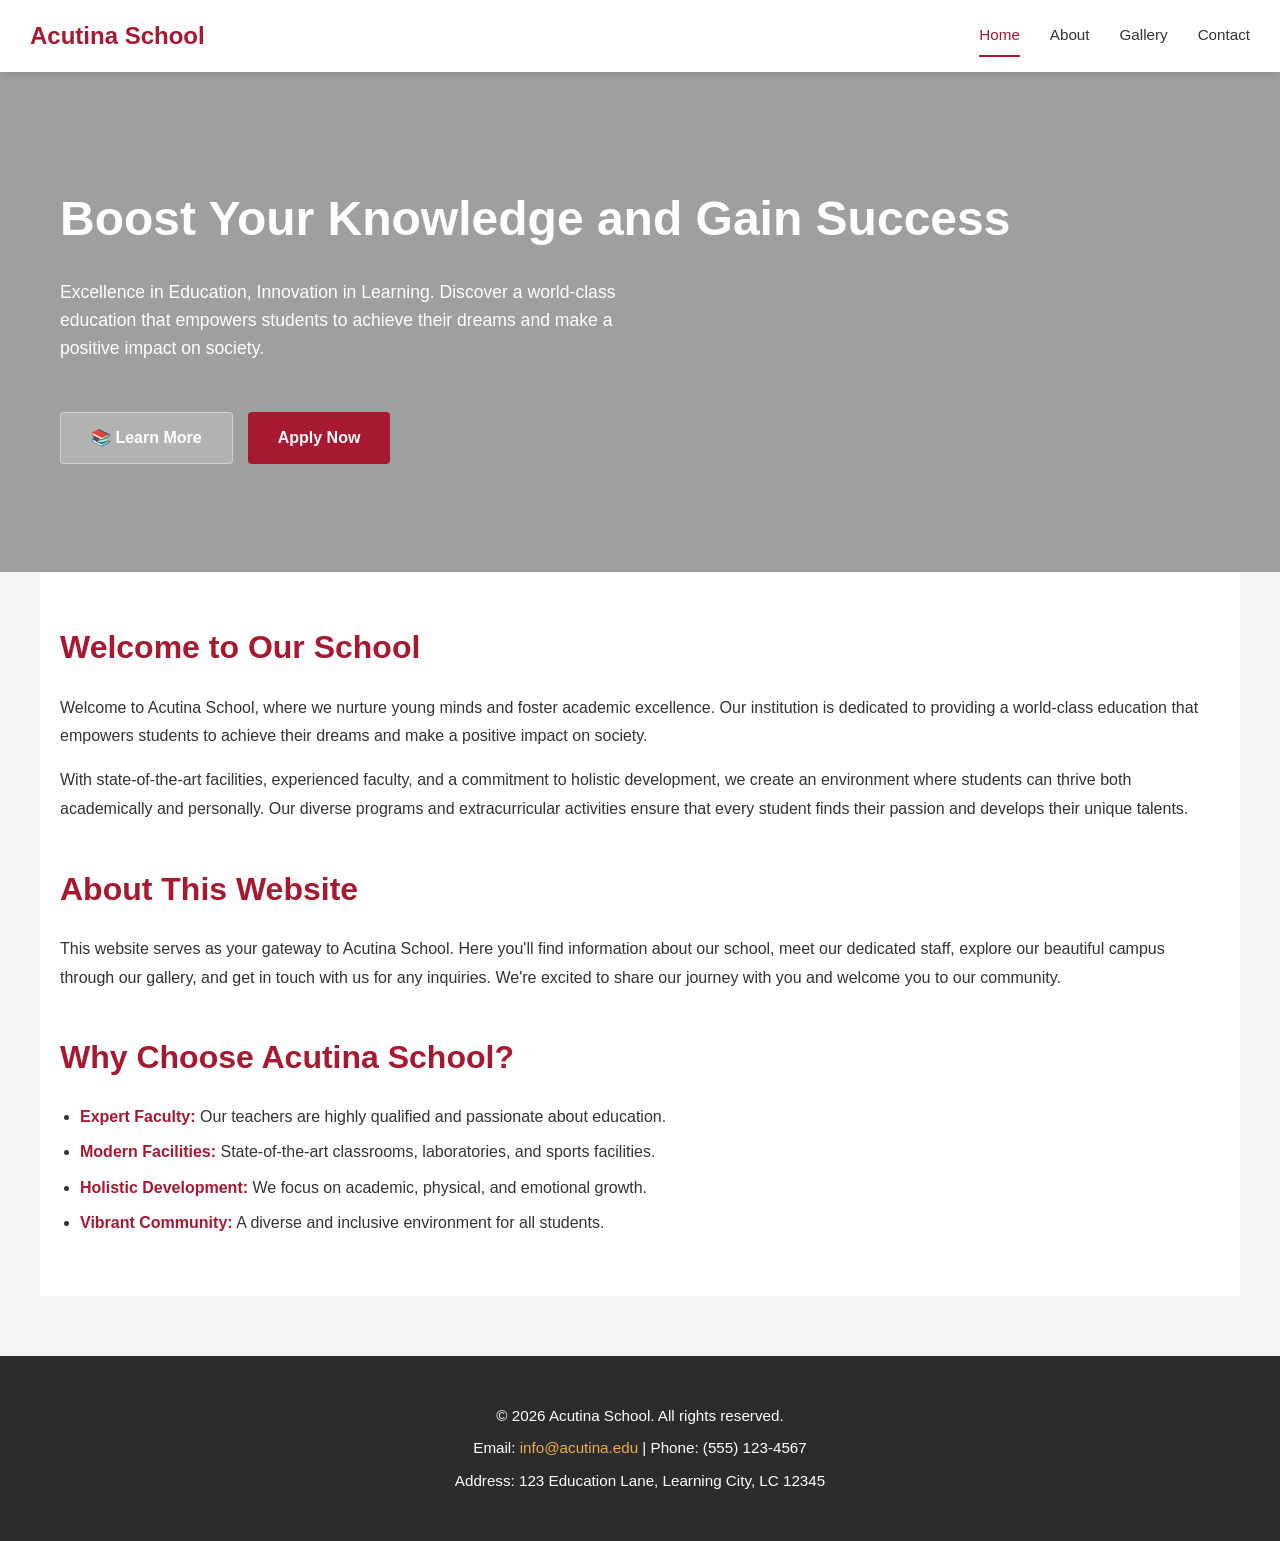
<file: index.html>
<!DOCTYPE html>
<html lang="en">
<head>
    <meta charset="UTF-8">
    <meta name="viewport" content="width=device-width, initial-scale=1.0">
    <title>Home - Acutina School</title>
    <link rel="stylesheet" href="style.css">
</head>
<body>
    <header>
        <div class="logo">Acutina School</div>
        <nav>
            <ul>
                <li><a href="index.html" class="active">Home</a></li>
                <li><a href="about.html">About</a></li>
                <li><a href="gallery.html">Gallery</a></li>
                <li><a href="contact.html">Contact</a></li>
            </ul>
        </nav>
    </header>

    <div class="page-header home-hero">
        <h1>Boost Your Knowledge and Gain Success</h1>
        <p class="tagline">Excellence in Education, Innovation in Learning. Discover a world-class education that empowers students to achieve their dreams and make a positive impact on society.</p>
        <div class="hero-buttons">
            <a href="#welcome" class="btn btn-secondary">📚 Learn More</a>
            <a href="contact.html" class="btn btn-primary">Apply Now</a>
        </div>
    </div>

    <main>
        <section id="welcome">
            <h2>Welcome to Our School</h2>
            <p>Welcome to Acutina School, where we nurture young minds and foster academic excellence. Our institution is dedicated to providing a world-class education that empowers students to achieve their dreams and make a positive impact on society.</p>
            
            <p>With state-of-the-art facilities, experienced faculty, and a commitment to holistic development, we create an environment where students can thrive both academically and personally. Our diverse programs and extracurricular activities ensure that every student finds their passion and develops their unique talents.</p>
        </section>

        <section>
            <h2>About This Website</h2>
            <p>This website serves as your gateway to Acutina School. Here you'll find information about our school, meet our dedicated staff, explore our beautiful campus through our gallery, and get in touch with us for any inquiries. We're excited to share our journey with you and welcome you to our community.</p>
        </section>

        <section>
            <h2>Why Choose Acutina School?</h2>
            <ul style="margin-left: 20px; margin-bottom: 15px;">
                <li style="margin-bottom: 10px;"><strong>Expert Faculty:</strong> Our teachers are highly qualified and passionate about education.</li>
                <li style="margin-bottom: 10px;"><strong>Modern Facilities:</strong> State-of-the-art classrooms, laboratories, and sports facilities.</li>
                <li style="margin-bottom: 10px;"><strong>Holistic Development:</strong> We focus on academic, physical, and emotional growth.</li>
                <li style="margin-bottom: 10px;"><strong>Vibrant Community:</strong> A diverse and inclusive environment for all students.</li>
            </ul>
        </section>
    </main>
    <footer>
        <div class="footer-content">
            <p>&copy; 2026 Acutina School. All rights reserved.</p>
            <p>Email: <a href="mailto:info@acutina.edu">info@acutina.edu</a> | Phone: (555) 123-4567</p>
            <p>Address: 123 Education Lane, Learning City, LC 12345</p>
        </div>
    </footer>
</body>
</html>
</file>
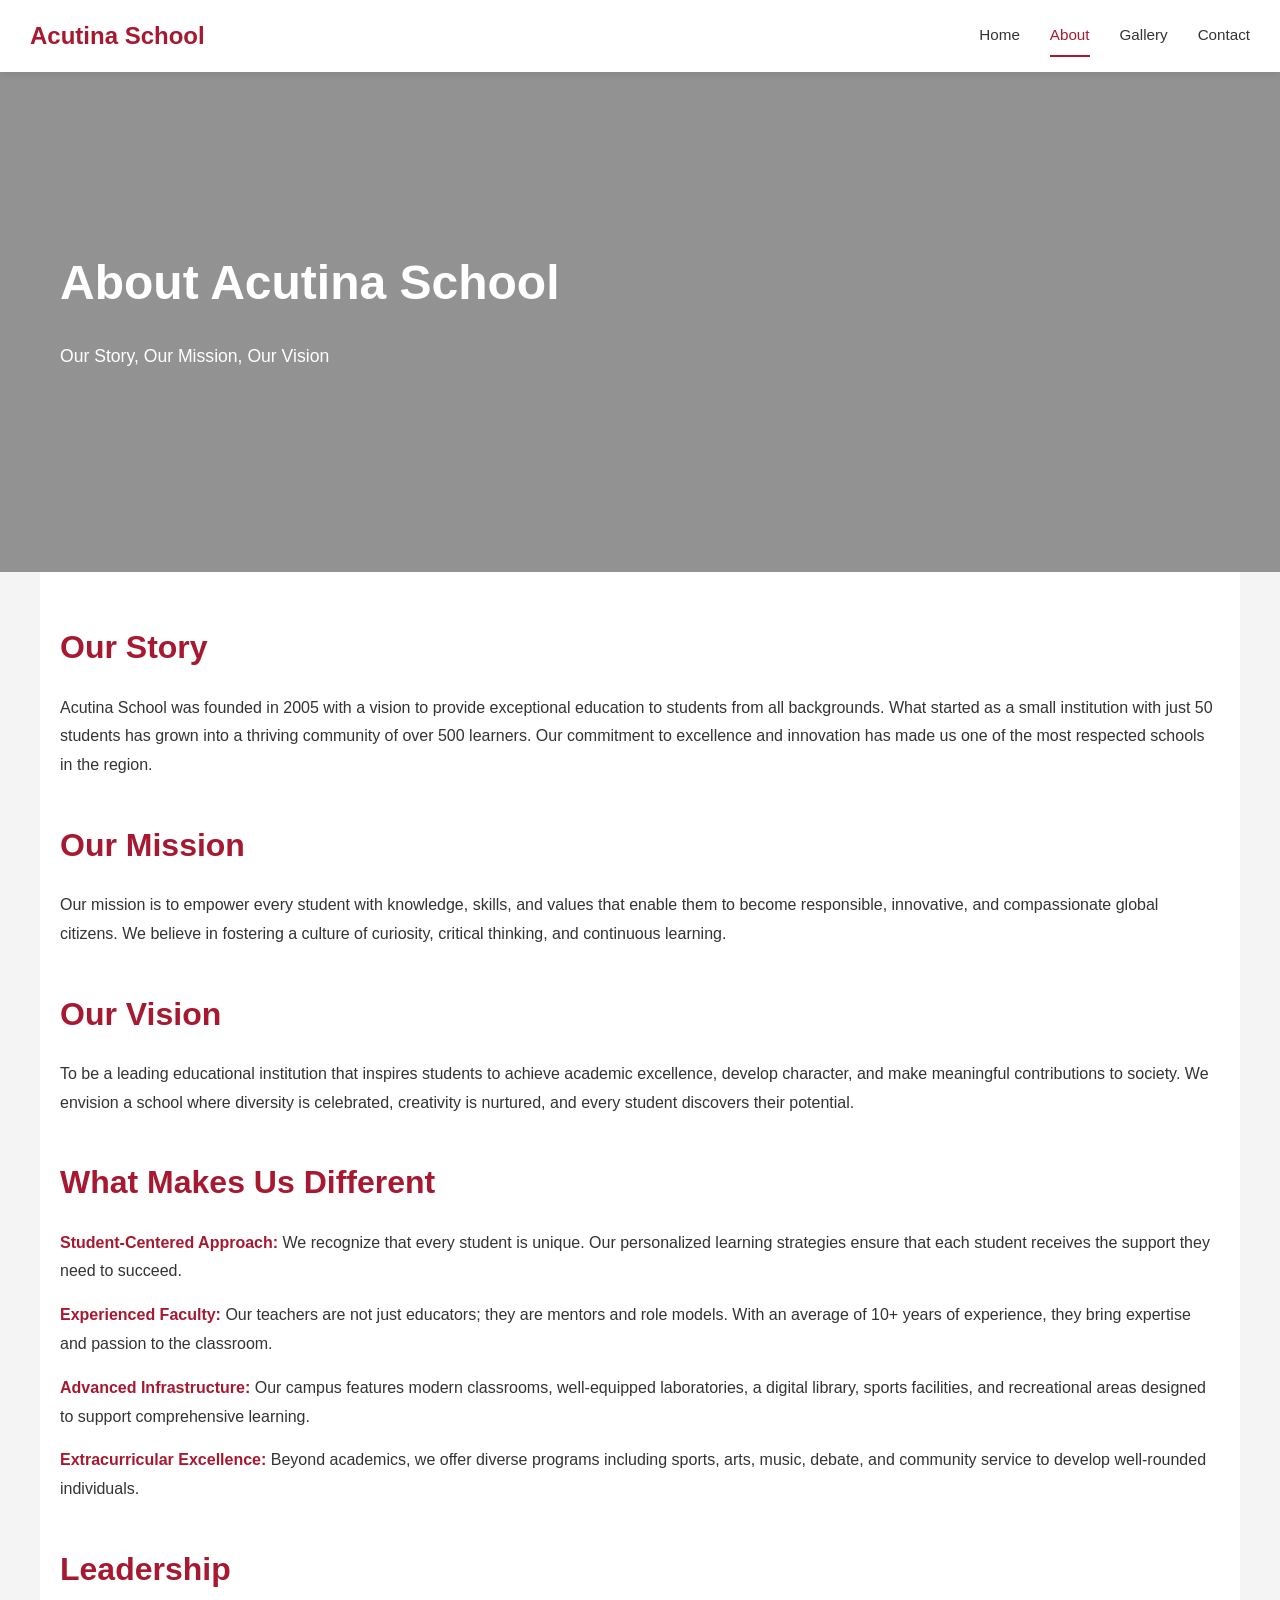
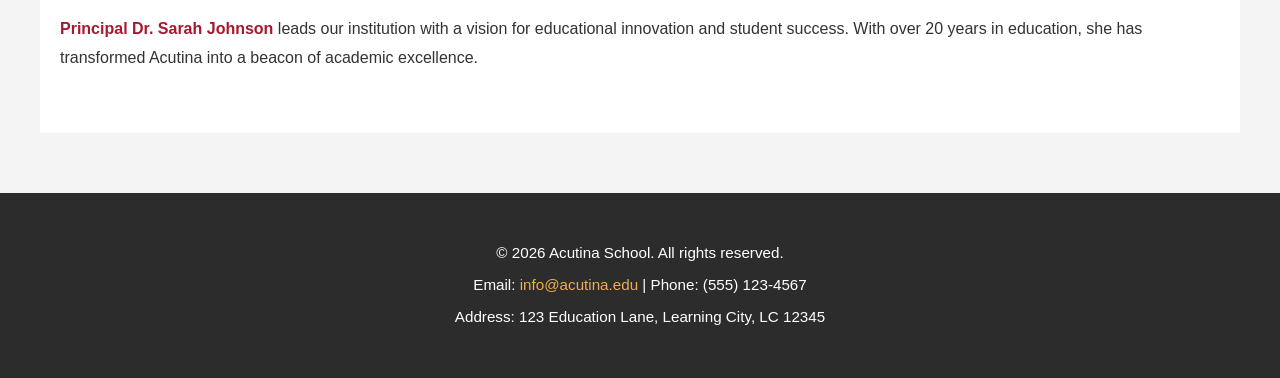
<file: about.html>
<!DOCTYPE html>
<html lang="en">
<head>
    <meta charset="UTF-8">
    <meta name="viewport" content="width=device-width, initial-scale=1.0">
    <title>About - Acutina School</title>
    <link rel="stylesheet" href="style.css">
</head>
<body>
    <header>
        <div class="logo">Acutina School</div>
        <nav>
            <ul>
                <li><a href="index.html">Home</a></li>
                <li><a href="about.html" class="active">About</a></li>
                <li><a href="gallery.html">Gallery</a></li>
                <li><a href="contact.html">Contact</a></li>
            </ul>
        </nav>
    </header>

    <div class="page-header about-hero">
        <h1>About Acutina School</h1>
        <p class="tagline">Our Story, Our Mission, Our Vision</p>
    </div>

    <main>
        <section>
            <h2>Our Story</h2>
            <p>Acutina School was founded in 2005 with a vision to provide exceptional education to students from all backgrounds. What started as a small institution with just 50 students has grown into a thriving community of over 500 learners. Our commitment to excellence and innovation has made us one of the most respected schools in the region.</p>
        </section>

        <section>
            <h2>Our Mission</h2>
            <p>Our mission is to empower every student with knowledge, skills, and values that enable them to become responsible, innovative, and compassionate global citizens. We believe in fostering a culture of curiosity, critical thinking, and continuous learning.</p>
        </section>

        <section>
            <h2>Our Vision</h2>
            <p>To be a leading educational institution that inspires students to achieve academic excellence, develop character, and make meaningful contributions to society. We envision a school where diversity is celebrated, creativity is nurtured, and every student discovers their potential.</p>
        </section>

        <section>
            <h2>What Makes Us Different</h2>
            <p><strong>Student-Centered Approach:</strong> We recognize that every student is unique. Our personalized learning strategies ensure that each student receives the support they need to succeed.</p>
            
            <p><strong>Experienced Faculty:</strong> Our teachers are not just educators; they are mentors and role models. With an average of 10+ years of experience, they bring expertise and passion to the classroom.</p>
            
            <p><strong>Advanced Infrastructure:</strong> Our campus features modern classrooms, well-equipped laboratories, a digital library, sports facilities, and recreational areas designed to support comprehensive learning.</p>
            
            <p><strong>Extracurricular Excellence:</strong> Beyond academics, we offer diverse programs including sports, arts, music, debate, and community service to develop well-rounded individuals.</p>
        </section>

        <section>
            <h2>Leadership</h2>
            <p><strong>Principal Dr. Sarah Johnson</strong> leads our institution with a vision for educational innovation and student success. With over 20 years in education, she has transformed Acutina into a beacon of academic excellence.</p>
        </section>
    </main>

    <footer>
        <div class="footer-content">
            <p>&copy; 2026 Acutina School. All rights reserved.</p>
            <p>Email: <a href="mailto:info@acutina.edu">info@acutina.edu</a> | Phone: (555) 123-4567</p>
            <p>Address: 123 Education Lane, Learning City, LC 12345</p>
        </div>
    </footer>
</body>
</html>
</file>
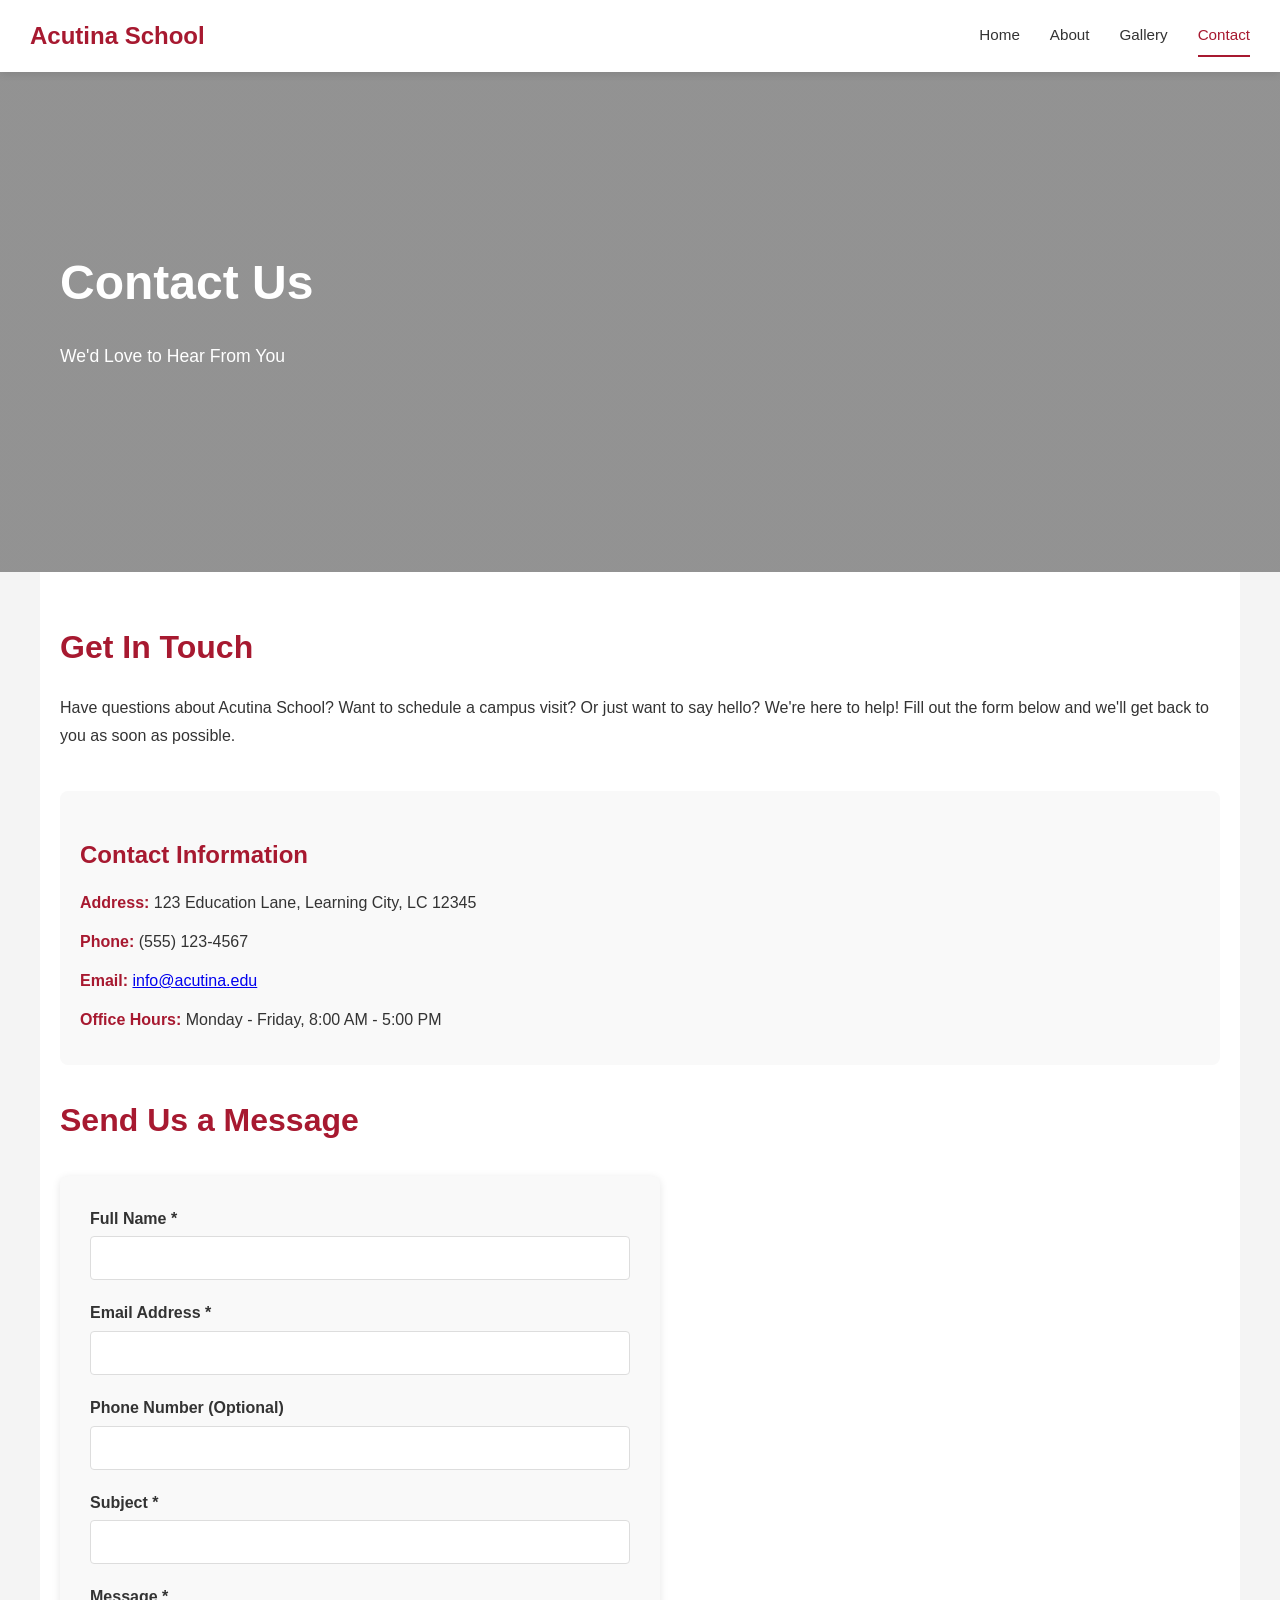
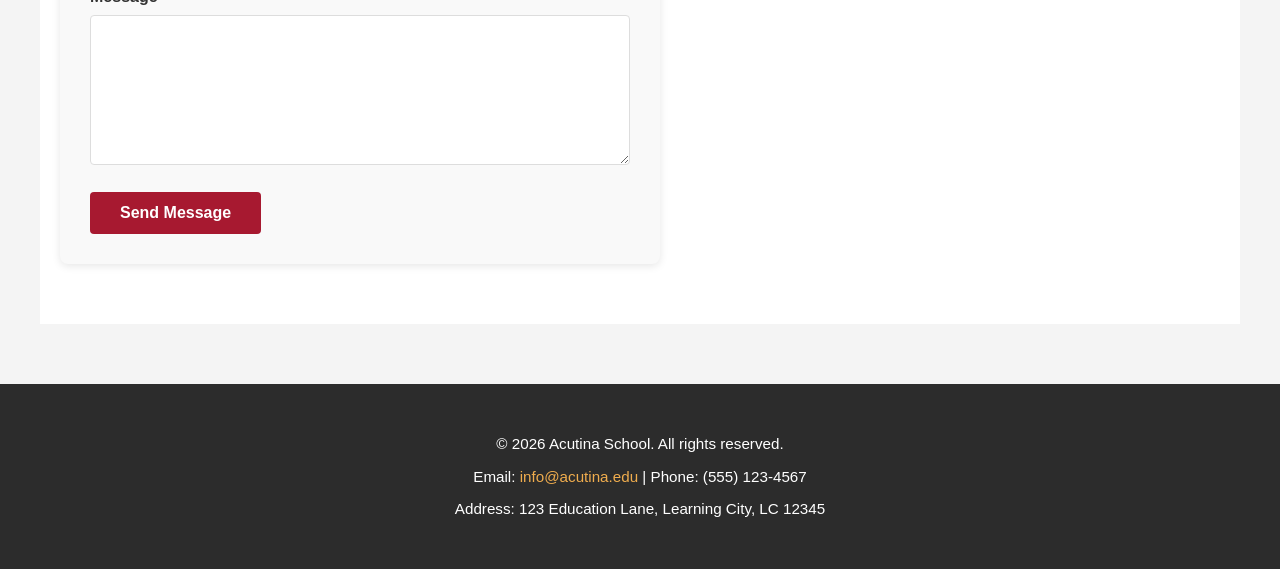
<file: contact.html>
<!DOCTYPE html>
<html lang="en">
<head>
    <meta charset="UTF-8">
    <meta name="viewport" content="width=device-width, initial-scale=1.0">
    <title>Contact - Acutina School</title>
    <link rel="stylesheet" href="style.css">
</head>
<body>
    <header>
        <div class="logo">Acutina School</div>
        <nav>
            <ul>
                <li><a href="index.html">Home</a></li>
                <li><a href="about.html">About</a></li>
                <li><a href="gallery.html">Gallery</a></li>
                <li><a href="contact.html" class="active">Contact</a></li>
            </ul>
        </nav>
    </header>

    <div class="page-header contact-hero">
        <h1>Contact Us</h1>
        <p class="tagline">We'd Love to Hear From You</p>
    </div>

    <main>
        <section>
            <h2>Get In Touch</h2>
            <p>Have questions about Acutina School? Want to schedule a campus visit? Or just want to say hello? We're here to help! Fill out the form below and we'll get back to you as soon as possible.</p>
        </section>

        <section class="contact-info">
            <h3>Contact Information</h3>
            <p><strong>Address:</strong> 123 Education Lane, Learning City, LC 12345</p>
            <p><strong>Phone:</strong> (555) 123-4567</p>
            <p><strong>Email:</strong> <a href="mailto:info@acutina.edu">info@acutina.edu</a></p>
            <p><strong>Office Hours:</strong> Monday - Friday, 8:00 AM - 5:00 PM</p>
        </section>

        <section>
            <h2>Send Us a Message</h2>
            <form class="contact-form" action="#" method="POST">
                <div class="form-group">
                    <label for="name">Full Name *</label>
                    <input type="text" id="name" name="name" required>
                </div>

                <div class="form-group">
                    <label for="email">Email Address *</label>
                    <input type="email" id="email" name="email" required>
                </div>

                <div class="form-group">
                    <label for="phone">Phone Number (Optional)</label>
                    <input type="tel" id="phone" name="phone">
                </div>

                <div class="form-group">
                    <label for="subject">Subject *</label>
                    <input type="text" id="subject" name="subject" required>
                </div>

                <div class="form-group">
                    <label for="message">Message *</label>
                    <textarea id="message" name="message" required></textarea>
                </div>

                <button type="submit" class="submit-btn">Send Message</button>
            </form>
        </section>
    </main>

    <footer>
        <div class="footer-content">
            <p>&copy; 2026 Acutina School. All rights reserved.</p>
            <p>Email: <a href="mailto:info@acutina.edu">info@acutina.edu</a> | Phone: (555) 123-4567</p>
            <p>Address: 123 Education Lane, Learning City, LC 12345</p>
        </div>
    </footer>
</body>
</html>
</file>
<file: style.css>
/* General Styles */
* {
    margin: 0;
    padding: 0;
    box-sizing: border-box;
}

body {
    font-family: 'Segoe UI', Tahoma, Geneva, Verdana, sans-serif;
    line-height: 1.6;
    color: #333;
    background-color: #f4f4f4;
}

/* Header and Navigation */
header {
    background: white;
    color: #333;
    padding: 15px 30px;
    box-shadow: 0 2px 8px rgba(0, 0, 0, 0.1);
    position: sticky;
    top: 0;
    z-index: 100;
    display: flex;
    justify-content: space-between;
    align-items: center;
}

.logo {
    font-size: 1.5em;
    font-weight: 700;
    color: #a71930;
}

header nav ul {
    list-style: none;
    display: flex;
    gap: 30px;
    align-items: center;
}

header nav li {
    margin: 0;
}

header nav a {
    display: block;
    padding: 8px 0;
    color: #333;
    text-decoration: none;
    font-weight: 500;
    font-size: 0.95em;
    transition: color 0.3s ease;
    border-bottom: 2px solid transparent;
}

header nav a:hover {
    color: #a71930;
}

header nav a.active {
    color: #a71930;
    border-bottom: 2px solid #a71930;
}

/* Main Title Banner / Hero Section */
.page-header {
    background: linear-gradient(rgba(0, 0, 0, 0.4), rgba(0, 0, 0, 0.4)), 
                url('https://images.unsplash.com/photo-1427504494785-cdeb992dc3ee?w=1200&h=400&fit=crop');
    background-size: cover;
    background-position: center;
    color: white;
    text-align: left;
    padding: 100px 60px;
    margin-bottom: 0;
    min-height: 500px;
    display: flex;
    flex-direction: column;
    justify-content: center;
}

.page-header.home-hero {
    background: linear-gradient(rgba(0, 0, 0, 0.35), rgba(0, 0, 0, 0.35)), 
                url('https://www.usnews.com/cmsmedia/9d/3d/4d66d7684af0a5e80da5ea7ab0a3/170118-studentinlibrary-stock.jpg');
    background-size: cover;
    background-position: center right;
}

.page-header.about-hero {
    background: linear-gradient(rgba(0, 0, 0, 0.4), rgba(0, 0, 0, 0.4)), 
                url('https://images.pexels.com/photos/7972311/pexels-photo-7972311.jpeg?auto=compress&cs=tinysrgb&w=1260&h=750&dpr=1');
    background-size: cover;
    background-position: center;
}

.page-header.gallery-hero {
    background: linear-gradient(rgba(0, 0, 0, 0.4), rgba(0, 0, 0, 0.4)), 
                url('https://cdn.pixabay.com/photo/2019/02/17/18/01/duke-university-4002778_1280.jpg');
    background-size: cover;
    background-position: center;
}

.page-header.contact-hero {
    background: linear-gradient(rgba(0, 0, 0, 0.4), rgba(0, 0, 0, 0.4)), 
                url('https://static.vecteezy.com/system/resources/previews/013/540/746/non_2x/talking-about-bright-future-four-college-graduates-in-graduation-gowns-walking-along-university-corridor-and-talking-free-photo.JPG');
    background-size: cover;
    background-position: center;
}

.page-header h1 {
    font-size: 3em;
    margin-bottom: 20px;
    font-weight: 700;
}

.page-header .tagline {
    font-size: 1.1em;
    font-weight: 300;
    margin-bottom: 30px;
    max-width: 600px;
    line-height: 1.6;
}

.hero-buttons {
    display: flex;
    gap: 15px;
    margin-top: 20px;
}

.btn {
    padding: 12px 30px;
    border: none;
    border-radius: 4px;
    font-size: 1em;
    font-weight: 600;
    cursor: pointer;
    transition: all 0.3s ease;
    text-decoration: none;
    display: inline-flex;
    align-items: center;
    gap: 8px;
}

.btn-primary {
    background-color: #a71930;
    color: white;
}

.btn-primary:hover {
    background-color: #8b1427;
    transform: translateY(-2px);
}

.btn-secondary {
    background-color: rgba(255, 255, 255, 0.2);
    color: white;
    border: 1px solid rgba(255, 255, 255, 0.4);
}

.btn-secondary:hover {
    background-color: rgba(255, 255, 255, 0.3);
    transform: translateY(-2px);
}

/* Main Content */
main {
    max-width: 1200px;
    margin: 0 auto;
    padding: 20px;
    background-color: white;
    min-height: calc(100vh - 300px);
}

main h2 {
    color: #a71930;
    margin-top: 30px;
    margin-bottom: 20px;
    font-size: 2em;
}

main h3 {
    color: #a71930;
    margin-top: 25px;
    margin-bottom: 15px;
    font-size: 1.5em;
}

main p {
    margin-bottom: 15px;
    line-height: 1.8;
}

main strong {
    color: #a71930;
    font-weight: 600;
}

main section {
    margin-bottom: 40px;
}

/* Gallery Grid */
.gallery-grid {
    display: grid;
    grid-template-columns: repeat(auto-fit, minmax(250px, 1fr));
    gap: 20px;
    margin: 30px 0;
}

.gallery-item {
    background-color: #f9f9f9;
    border-radius: 8px;
    overflow: hidden;
    box-shadow: 0 4px 8px rgba(0, 0, 0, 0.1);
    transition: transform 0.3s ease;
}

.gallery-item:hover {
    transform: translateY(-5px);
    box-shadow: 0 8px 16px rgba(0, 0, 0, 0.2);
}

.gallery-item img {
    width: 100%;
    height: 200px;
    object-fit: cover;
    display: block;
}

.gallery-item p {
    padding: 15px;
    font-size: 0.95em;
    color: #666;
}

/* Form Styles */
.contact-form {
    max-width: 600px;
    margin: 30px 0;
    background-color: #f9f9f9;
    padding: 30px;
    border-radius: 8px;
    box-shadow: 0 2px 8px rgba(0, 0, 0, 0.1);
}

.form-group {
    margin-bottom: 20px;
}

.contact-form label {
    display: block;
    margin-bottom: 5px;
    font-weight: 600;
    color: #333;
}

.contact-form input,
.contact-form textarea {
    width: 100%;
    padding: 12px;
    border: 1px solid #ddd;
    border-radius: 4px;
    font-family: inherit;
    font-size: 1em;
    transition: border-color 0.3s ease;
}

.contact-form input:focus,
.contact-form textarea:focus {
    outline: none;
    border-color: #a71930;
    box-shadow: 0 0 5px rgba(167, 25, 48, 0.3);
}

.contact-form textarea {
    resize: vertical;
    min-height: 150px;
}

.submit-btn {
    background-color: #a71930;
    color: white;
    padding: 12px 30px;
    border: none;
    border-radius: 4px;
    font-size: 1em;
    font-weight: 600;
    cursor: pointer;
    transition: background-color 0.3s ease;
}

.submit-btn:hover {
    background-color: #8b1427;
}

/* Contact Info */
.contact-info {
    background-color: #f9f9f9;
    padding: 20px;
    border-radius: 8px;
    margin-bottom: 30px;
}

.contact-info p {
    margin-bottom: 10px;
}

.contact-info strong {
    color: #a71930;
}

/* Footer */
footer {
    background: #2c2c2c;
    color: white;
    text-align: center;
    padding: 40px 20px;
    margin-top: 60px;
}

footer p {
    margin: 8px 0;
    font-size: 0.95em;
}

footer .footer-content {
    max-width: 1200px;
    margin: 0 auto;
}

footer a {
    color: #f0ad4e;
    text-decoration: none;
}

footer a:hover {
    text-decoration: underline;
}

/* Responsive Design */
@media (max-width: 768px) {
    header {
        flex-direction: column;
        gap: 15px;
    }

    header nav ul {
        gap: 15px;
        justify-content: center;
        flex-wrap: wrap;
    }

    .page-header {
        padding: 60px 30px;
        min-height: auto;
    }

    .page-header h1 {
        font-size: 2em;
    }

    .page-header .tagline {
        font-size: 0.95em;
    }

    .hero-buttons {
        flex-direction: column;
        gap: 10px;
    }

    .btn {
        width: 100%;
        justify-content: center;
    }

    main {
        padding: 15px;
    }

    .gallery-grid {
        grid-template-columns: repeat(auto-fit, minmax(200px, 1fr));
        gap: 15px;
    }

    .contact-form {
        padding: 20px;
    }
}
</file>
